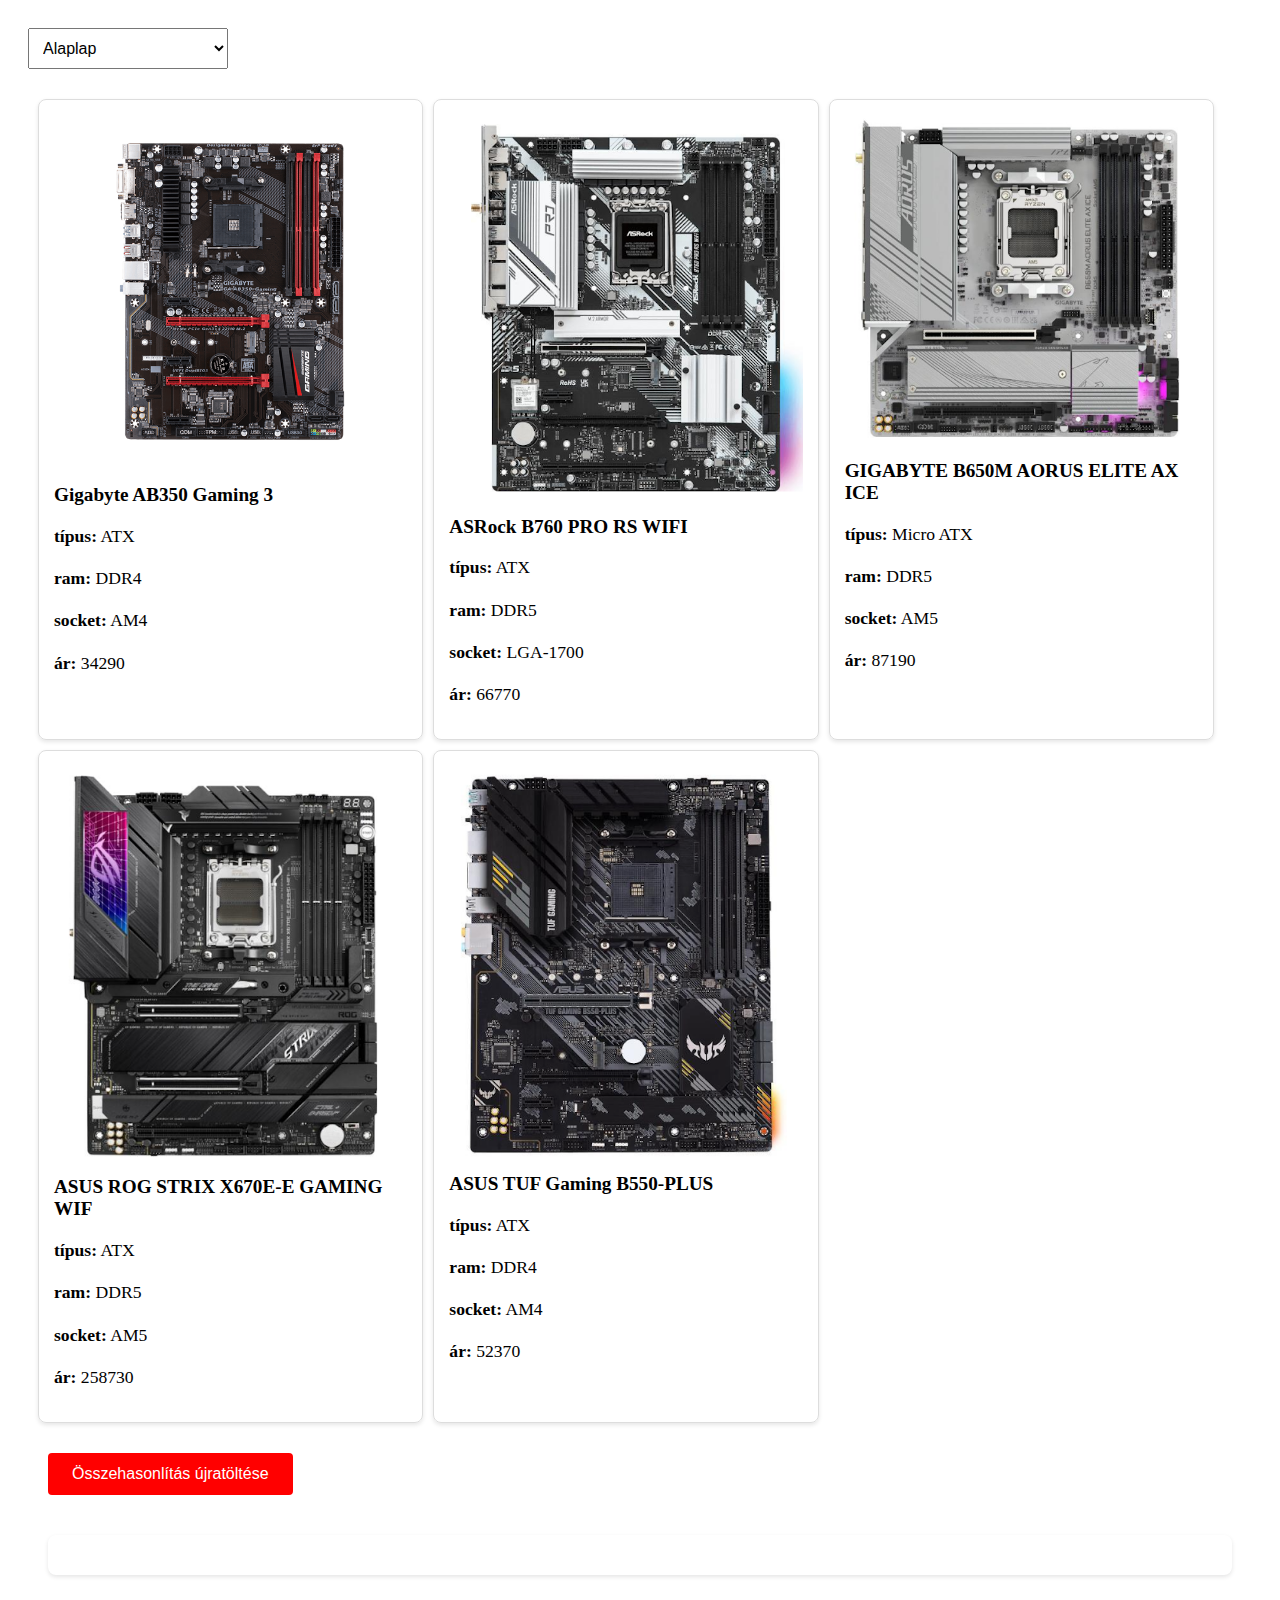
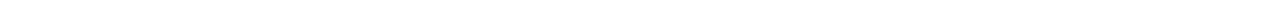
<file: ikt2_3feladat/index.html>
<!DOCTYPE html>
<html lang="hu">
<head>
    <meta charset="UTF-8">
    <meta name="viewport" content="width=device-width, initial-scale=1.0">
    <title>🖥️PcPartComparison🖥️</title>
    <link rel="stylesheet" href="style.css">
</head>
<body>
    <div class="container">
        <select id="componentSelect" onchange="showCards()">
            <option value="motherboard">Alaplap</option>
            <option value="cpu">Processzor</option>
            <option value="ram">Memória</option>
            <option value="gpu">Grafikus kártya</option>
            <option value="storage">HDD/SSD</option>
            <option value="monitor">Monitor</option>
            <option value="mouse">Egér</option>
            <option value="keyboard">Billentyűzet</option>
        </select>

        <div class="cards-container" id="cardsContainer">
            <div class="card-group" id="motherboard-cards"></div>
            <div class="card-group" id="cpu-cards"></div>
            <div class="card-group" id="ram-cards"></div>
            <div class="card-group" id="gpu-cards"></div>
            <div class="card-group" id="storage-cards"></div>
            <div class="card-group" id="monitor-cards"></div>
            <div class="card-group" id="mouse-cards"></div>
            <div class="card-group" id="keyboard-cards"></div>
        </div>
        <button id="resetButton" onclick="resetComparison()" class="reset-btn">Összehasonlítás újratöltése</button>


        <div id="comparison-result"></div>

    </div>
    <script src="script.js"></script>
</body>
</html>
</file>
<file: ikt2_3feladat/style.css>
.container {
    max-width: 2000px;
    margin: 0 auto;
    padding: 20px;
}

select {
    width: 200px;
    padding: 10px;
    margin-bottom: 20px;
    font-size: 16px;
}

.cards-container {
    display: flex;
    flex-wrap: wrap;
    gap: 20px;
}

.card-group {
    display: flex;
    flex-wrap: wrap;
    width: 100%;
    gap: 10px;
    padding: 10px;
    max-width: 2000px;
    margin: 0 auto;
    
}

.card {
    flex: 0 0 calc(20% - 10px);
    padding: 15px;
    border: 1px solid #ddd;
    border-radius: 8px;
    box-shadow: 0 2px 4px rgba(0,0,0,0.1);
    box-sizing: border-box;
    cursor: pointer;
    transition: transform 0.2s;
    transition: all 0.3s ease;
    min-width: 300px;
}

.card img {
    width: 100%;
    height: 280px;
    object-fit: contain;
}

.card h3 {
    font-size: 1.2rem;
    margin: 12px 0;
}

.specs {
    font-size: 1.1rem;
    line-height: 1.4;
}
.card:hover {
    transform: translateY(-5px);
}

.card.selected {
    border: 3px solid lightgreen;
    box-shadow: 0 0 10px rgba(76, 175, 80, 0.5);
}

.comparison-table {
    width: 100%;
    border-collapse: collapse;
    margin: 20px 0;
    background-color: #f5f5f5;
}

.comparison-table th,
.comparison-table td {
    padding: 12px;
    border: 1px solid #ddd;
    text-align: left;
}

.better-value {
    background-color: lightgreen;
    font-weight: bold;
}

.winner-announcement {
    font-size: 1.5em;
    text-align: center;
    margin: 20px;
    padding: 15px;
    background-color: lightgreen;
    color: white;
    border-radius: 8px;
}

#comparison-result {
    margin: 20px;
    padding: 20px;
    background: white;
    border-radius: 8px;
    box-shadow: 0 2px 4px rgba(0,0,0,0.1);
}

.comparison-table th,
.comparison-table td {
    padding: 15px;
    text-align: left;
    border: 1px solid #ddd;
}

.reset-btn {
    padding: 12px 24px;
    background-color: red;
    color: white;
    border: none;
    border-radius: 4px;
    cursor: pointer;
    margin: 20px;
    font-size: 16px;
}

.reset-btn:hover {
    background-color: red;
}
.nvidia-green {
    color: lightgreen;
}

.amd-red {
    color: red;
}


  .card img {
      width: 100%;
      height: auto;
      object-fit: contain;
  }

  /* Responsive breakpoints */
  @media screen and (max-width: 2560px) {
      .card {
          flex: 0 0 calc(20% - 16px);
      }
  }

  @media screen and (max-width: 1400px) {
      .card {
          flex: 0 0 calc(33.333% - 16px);
      }
  }

  @media screen and (max-width: 1000px) {
      .card {
          flex: 0 0 calc(50% - 16px);
      }
  }

  @media screen and (max-width: 600px) {
      .card {
          flex: 0 0 100%;
          margin: 10px 0;
      }

      .comparison-table {
          font-size: 14px;
      }

      .comparison-table td,
      .comparison-table th {
          padding: 8px;
      }
  }
</file>
